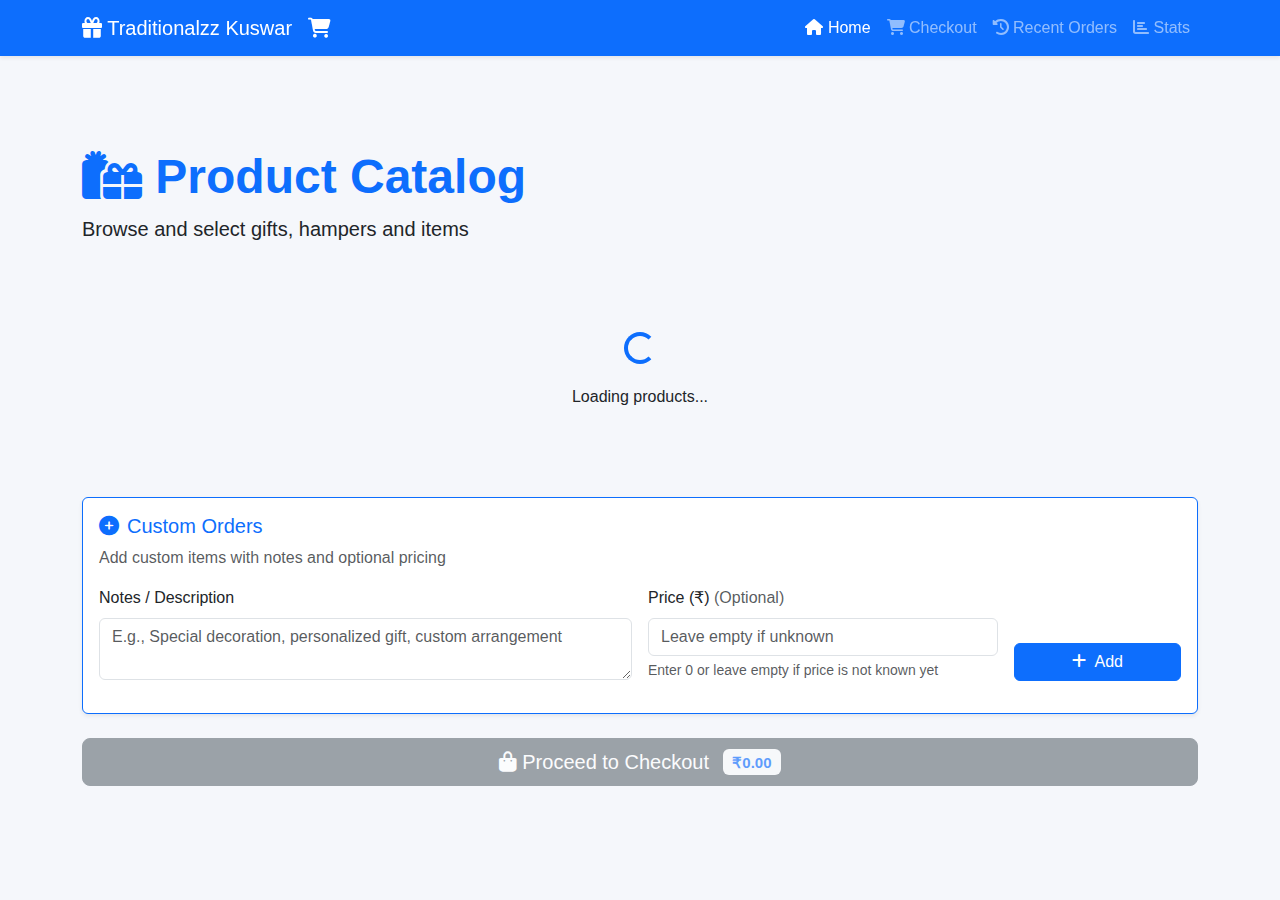
<file: index.html>
<!DOCTYPE html>
<html lang="en">
<head>
    <meta charset="UTF-8">
    <meta name="viewport" content="width=device-width, initial-scale=1.0">
    <title>Kuswar - Product Catalog</title>
    <!-- Bootstrap 5 -->
    <link href="https://cdn.jsdelivr.net/npm/bootstrap@5.3.0/dist/css/bootstrap.min.css" rel="stylesheet">
    <!-- Font Awesome -->
    <link rel="stylesheet" href="https://cdnjs.cloudflare.com/ajax/libs/font-awesome/6.4.0/css/all.min.css">
    <style>
        :root {
            --primary-color: #4361ee;
            --secondary-color: #3a0ca3;
        }
        
        body {
            padding-top: 76px;
            background-color: #f5f7fb;
            font-family: 'Segoe UI', Tahoma, Geneva, Verdana, sans-serif;
        }
        
        .product-card {
            transition: transform 0.2s, box-shadow 0.2s;
            border: 1px solid #e9ecef;
        }
        
        .product-card:hover {
            transform: translateY(-5px);
            box-shadow: 0 10px 20px rgba(0, 0, 0, 0.1);
        }
        
        .quantity-control .input-group {
            max-width: 150px;
            margin: 0 auto;
        }
        
        .cart-item {
            transition: background-color 0.2s;
        }
        
        .cart-item:hover {
            background-color: rgba(0, 0, 0, 0.02);
        }
        
        .stat-card {
            border-left: 5px solid var(--primary-color);
            transition: transform 0.3s ease;
        }
        
        .stat-card:hover {
            transform: translateY(-5px);
        }
        
        .toast-container {
            z-index: 9999;
        }
    </style>
</head>
<body>
    <!-- Navigation -->
    <nav class="navbar navbar-expand-lg navbar-dark bg-primary shadow-sm fixed-top">
        <div class="container">
            <a class="navbar-brand" href="index.html">
                <i class="fas fa-gift"></i> Traditionalzz Kuswar
            </a>
            
            <!-- Cart Icon -->
            <div class="d-flex align-items-center">
                <a href="#" class="text-white position-relative me-3" data-bs-toggle="offcanvas" data-bs-target="#cartOffcanvas">
                    <i class="fas fa-shopping-cart fa-lg"></i>
                    <span id="cartCount" class="position-absolute top-0 start-100 translate-middle badge rounded-pill bg-danger" style="display: none;">
                        0
                    </span>
                </a>
                
                <!-- Hamburger Menu -->
                <button class="navbar-toggler" type="button" data-bs-toggle="collapse" data-bs-target="#navbarNav">
                    <span class="navbar-toggler-icon"></span>
                </button>
            </div>
            
            <!-- Navigation Links -->
            <div class="collapse navbar-collapse" id="navbarNav">
                <ul class="navbar-nav ms-auto">
                    <li class="nav-item">
                        <a class="nav-link active" href="index.html">
                            <i class="fas fa-home"></i> Home
                        </a>
                    </li>
                    <li class="nav-item">
                        <a class="nav-link" href="checkout.html">
                            <i class="fas fa-shopping-cart"></i> Checkout
                        </a>
                    </li>
                    <li class="nav-item">
                        <a class="nav-link" href="orders.html">
                            <i class="fas fa-history"></i> Recent Orders
                        </a>
                    </li>
                    <li class="nav-item">
                        <a class="nav-link" href="stats.html">
                            <i class="fas fa-chart-bar"></i> Stats
                        </a>
                    </li>
                </ul>
            </div>
        </div>
    </nav>

    <!-- Main Content -->
    <div class="container mt-5 pt-4">
        <!-- Page Header -->
        <div class="row mb-4">
            <div class="col-12">
                <h1 class="display-5 fw-bold text-primary">
                    <i class="fas fa-gifts"></i> Product Catalog
                </h1>
                <p class="lead">Browse and select gifts, hampers and items</p>
            </div>
        </div>
        
        <!-- Categories and Products -->
        <div class="row">
            <div class="col-12">
                <div id="categoriesAccordion" class="accordion">
                    <!-- Categories will be loaded here dynamically -->
                    <div class="text-center py-5">
                        <div class="spinner-border text-primary" role="status">
                            <span class="visually-hidden">Loading products...</span>
                        </div>
                        <p class="mt-3">Loading products...</p>
                    </div>
                </div>
            </div>
        </div>

        <!-- Custom Order Section -->
        <div class="row mt-4">
            <div class="col-12">
                <div class="card border-primary shadow-sm">
                    <div class="card-body">
                        <h5 class="card-title text-primary">
                            <i class="fas fa-plus-circle me-2"></i>Custom Orders
                        </h5>
                        <p class="text-muted mb-3">Add custom items with notes and optional pricing</p>
                        
                        <!-- Custom Order Form -->
                        <div id="customOrderForm" class="mb-3">
                            <div class="row g-3">
                                <div class="col-md-6">
                                    <label for="customNotes" class="form-label">Notes / Description</label>
                                    <textarea class="form-control" id="customNotes" rows="2" 
                                              placeholder="E.g., Special decoration, personalized gift, custom arrangement"></textarea>
                                </div>
                                <div class="col-md-4">
                                    <label for="customPrice" class="form-label">Price (₹) <span class="text-muted">(Optional)</span></label>
                                    <input type="number" class="form-control" id="customPrice" 
                                           min="0" step="1" placeholder="Leave empty if unknown">
                                    <div class="form-text">Enter 0 or leave empty if price is not known yet</div>
                                </div>
                                <div class="col-md-2 d-flex align-items-end">
                                    <button class="btn btn-primary w-100" onclick="addCustomOrder()">
                                        <i class="fas fa-plus me-1"></i> Add
                                    </button>
                                </div>
                            </div>
                        </div>
                        
                        <!-- Custom Orders List -->
                        <div id="customOrdersList" class="mt-3">
                            <!-- Custom orders will be displayed here -->
                        </div>
                    </div>
                </div>
            </div>
        </div>
        
        <!-- Checkout Button -->
        <div class="row mt-4">
            <div class="col-12">
                <div class="d-grid">
                    <button id="checkoutBtn" class="btn btn-primary btn-lg" onclick="proceedToCheckout()" disabled>
                        <i class="fas fa-shopping-bag"></i> Proceed to Checkout
                        <span id="cartTotalBadge" class="badge bg-light text-primary ms-2">₹0</span>
                    </button>
                </div>
            </div>
        </div>
    </div>

    <!-- Cart Offcanvas -->
    <div class="offcanvas offcanvas-end" tabindex="-1" id="cartOffcanvas">
        <div class="offcanvas-header bg-primary text-white">
            <h5 class="offcanvas-title">
                <i class="fas fa-shopping-cart"></i> Your Cart
            </h5>
            <button type="button" class="btn-close btn-close-white" data-bs-dismiss="offcanvas"></button>
        </div>
        <div class="offcanvas-body">
            <div id="cartItems" class="mb-3">
                <!-- Cart items will be loaded here -->
                <p class="text-muted text-center py-3">Your cart is empty</p>
            </div>
            <div class="border-top pt-3">
                <div class="d-flex justify-content-between mb-3">
                    <h5>Total:</h5>
                    <h5 class="text-primary" id="cartTotal">₹0.00</h5>
                </div>
                <button class="btn btn-primary w-100 mb-2" onclick="proceedToCheckout()">
                    <i class="fas fa-check"></i> Checkout Now
                </button>
                <button class="btn btn-outline-danger w-100" onclick="clearCart()">
                    <i class="fas fa-trash"></i> Clear Cart
                </button>
            </div>
        </div>
    </div>

    <!-- Toast Container -->
    <div class="toast-container position-fixed bottom-0 end-0 p-3"></div>

    <!-- Custom Order Edit Modal -->
    <div class="modal fade" id="customOrderEditModal" tabindex="-1" aria-hidden="true">
        <div class="modal-dialog">
            <div class="modal-content">
                <div class="modal-header bg-primary text-white">
                    <h5 class="modal-title">
                        <i class="fas fa-edit me-2"></i>Edit Custom Order
                    </h5>
                    <button type="button" class="btn-close btn-close-white" data-bs-dismiss="modal"></button>
                </div>
                <div class="modal-body">
                    <form id="editCustomOrderForm">
                        <input type="hidden" id="editCustomId">
                        <div class="mb-3">
                            <label for="editCustomNotes" class="form-label">Notes / Description</label>
                            <textarea class="form-control" id="editCustomNotes" rows="3" required></textarea>
                        </div>
                        <div class="mb-3">
                            <label for="editCustomPrice" class="form-label">Price (₹)</label>
                            <input type="number" class="form-control" id="editCustomPrice" 
                                   min="0" step="1" required>
                        </div>
                    </form>
                </div>
                <div class="modal-footer">
                    <button type="button" class="btn btn-secondary" data-bs-dismiss="modal">Cancel</button>
                    <button type="button" class="btn btn-primary" onclick="saveCustomOrderEdit()">Save Changes</button>
                </div>
            </div>
        </div>
    </div>

    <!-- Bootstrap & Custom JS -->
    <script src="https://cdn.jsdelivr.net/npm/bootstrap@5.3.0/dist/js/bootstrap.bundle.min.js"></script>
    <script>
        // Configuration
        const CONFIG = {
            API_BASE_URL: "https://kuswar-backend.onrender.com"
        };

        // Global cart
        let cart = {};

        // Custom Orders Functions
        let customOrders = {};

        // Initialize when page loads
        document.addEventListener('DOMContentLoaded', function() {
            initHomepage();
        });

        async function initHomepage() {
            try {
                // Load cart from localStorage
                const savedCart = localStorage.getItem('kuswar_cart');
                if (savedCart) {
                    cart = JSON.parse(savedCart);
                    updateCartCount();
                }

                // Load custom orders
                initCustomOrders();

                loadRealProducts();

                // Update UI immediately
                updateCheckoutButton();
                loadCartItems();
                
                // THEN try to load from backend in background
                setTimeout(async () => {
                    try {
                        console.log('Trying to connect to backend...');
                        const response = await fetch(`${CONFIG.API_BASE_URL}/api/products/by-category/all`, {
                            signal: AbortSignal.timeout(5000) // 5 second timeout
                        });
                        
                        if (response.ok) {
                            const data = await response.json();
                            if (data.success) {
                                console.log('Backend connected, updating products...');
                                // Update with real data
                                // ... process and update UI ...
                                showNotification('Updated with live inventory', 'success');
                            }
                        }
                    } catch (error) {
                        console.log('Backend not available, continuing with sample data');
                    }
                }, 1000);
                
            } catch (error) {
                console.error('Error:', error);
                showNotification('Error loading page', 'danger');
            }
        }

        // Initialize custom orders from localStorage
        function initCustomOrders() {
            const savedCustomOrders = localStorage.getItem('kuswar_custom_orders');
            if (savedCustomOrders) {
                customOrders = JSON.parse(savedCustomOrders);
                renderCustomOrders();
            }
        }

        async function loadRealProducts() {
            try {
                // Try your API endpoints
                const endpoints = [
                    '/api/products/grouped-by-category',
                    '/api/products/by-category/all'
                ];

                let data = null;

                for (const endpoint of endpoints) {
                    try {
                        const response = await fetch(`${CONFIG.API_BASE_URL}${endpoint}`);
                        if (response.ok) {
                            const result = await response.json();
                            if (result.success && result.data) {
                                data = result.data;
                                console.log(`Loaded real products from ${endpoint}`);
                                break;
                            }
                        }
                    } catch (e) {
                        console.log(`Failed endpoint ${endpoint}:`, e.message);
                    }
                }

                if (data) {
                    // Check data format and render
                    if (Array.isArray(data)) {
                        // Group by category if data is array
                        const grouped = {};
                        data.forEach(product => {
                            const category = product.Category || 'Uncategorized';
                            if (!grouped[category]) {
                                grouped[category] = [];
                            }
                            grouped[category].push({
                                ProductID: product.ProductID,
                                ProductName: product.ProductName,
                                UnitPrice: product.UnitPrice || 0,
                                Stock: product.Stock || 0,
                                Description: product.Description || ''
                            });
                        });
                        renderCategories(grouped);
                    } else if (typeof data === 'object') {
                        // Data is already grouped
                        renderCategories(data);
                    }
                } else {
                    // Fallback to sample if API fails
                    loadSampleProducts();
                }
            } catch (error) {
                console.error('Error loading real products:', error);
                loadSampleProducts();
            }
        }

        // Render categories
        function renderCategories(groupedProducts) {
            const accordion = document.getElementById('categoriesAccordion');
            accordion.innerHTML = '';
            
            const categories = Object.keys(groupedProducts).sort();
            
            categories.forEach((category, index) => {
                const products = groupedProducts[category];
                const accordionId = `category-${index}`;
                const isFirst = index === 0;
                
                const accordionItem = document.createElement('div');
                accordionItem.className = 'accordion-item shadow-sm mb-3';
                
                accordionItem.innerHTML = `
                    <h2 class="accordion-header" id="heading-${accordionId}">
                        <button class="accordion-button ${isFirst ? '' : 'collapsed'}" 
                                type="button" 
                                data-bs-toggle="collapse" 
                                data-bs-target="#collapse-${accordionId}"
                                aria-expanded="${isFirst ? 'true' : 'false'}"
                                aria-controls="collapse-${accordionId}">
                            <i class="fas fa-folder me-2"></i>
                            <strong>${category}</strong>
                            <span class="badge bg-primary rounded-pill ms-2">${products.length}</span>
                        </button>
                    </h2>
                    <div id="collapse-${accordionId}" 
                         class="accordion-collapse collapse ${isFirst ? 'show' : ''}"
                         aria-labelledby="heading-${accordionId}"
                         data-bs-parent="#categoriesAccordion">
                        <div class="accordion-body p-3">
                            <div class="row g-3" id="products-${accordionId}">
                            </div>
                        </div>
                    </div>
                `;
                
                accordion.appendChild(accordionItem);
                renderProducts(`products-${accordionId}`, products, category);
            });
        }

        // Render products in a category - HORIZONTAL COMPACT LAYOUT
        function renderProducts(containerId, products, category) {
            const container = document.getElementById(containerId);
            if (!container) return;
            
            container.innerHTML = '';
            
            products.forEach(product => {
                const productId = product.ProductID;
                const productName = product.ProductName;
                const price = product.UnitPrice || 0;
                
                const cartQuantity = cart[productId] ? cart[productId].quantity : 0;
                
                const productRow = document.createElement('div');
                productRow.className = 'product-row-horizontal mb-2';
                
                productRow.innerHTML = `
                    <div class="card border shadow-sm mb-2">
                        <div class="card-body p-2">
                            <div class="d-flex flex-column flex-sm-row align-items-sm-center gap-2">
                            
                                <div class="product-name flex-grow-1 mb-1 mb-sm-0">
                                    <span class="fw-medium text-break">${productName}</span>
                                </div>
                            
                                <div class="d-flex align-items-center justify-content-between w-100 w-sm-auto gap-3">
                                
                                    <div class="quantity-controls d-flex align-items-center">
                                        <button class="btn btn-outline-primary btn-sm px-2" type="button" 
                                                onclick="handleMinusButton('${productId}')"
                                                ${cartQuantity <= 0 ? 'disabled' : ''}
                                                style="min-width: 32px;">
                                            <i class="fas fa-minus"></i>
                                        </button>
                                        
                                        <input type="number" 
                                               class="form-control form-control-sm text-center mx-1" 
                                               data-product-id="${productId}"
                                               value="${cartQuantity}"
                                               min="0" step="1"
                                               onchange="updateQuantityFromInput('${productId}', this.value)"
                                               oninput="validateDecimalInput(this)"
                                               style="width: 60px;">
                                        <button class="btn btn-outline-primary btn-sm px-2" type="button" 
                                                onclick="handlePlusButton('${productId}')"
                                                style="min-width: 32px;">
                                            <i class="fas fa-plus"></i>
                                        </button>
                                    </div>
                                
                                    <div class="d-flex align-items-center gap-3">
                                        <span class="fw-bold text-primary text-nowrap" style="font-size: 10px;">₹${price}</span>
                                    </div>
                                </div>
                            </div>
                        </div>
                    </div>
                `;
                
                container.appendChild(productRow);
            });
        }

        // Decrement quantity by 1
        function decrementQuantity(productId) {
            const item = cart[productId];
            if (item) {
                // Decrease by 1, but keep as decimal if it was decimal
                const newQuantity = parseFloat((item.quantity - 1).toFixed(2));
                
                if (newQuantity <= 0) {
                    delete cart[productId];
                    showNotification(`${item.name} removed from cart`, 'info');
                } else {
                    item.quantity = newQuantity;
                    showNotification(`${item.name} quantity decreased to ${newQuantity}`, 'info');
                }
                
                saveCart();
                updateProductDisplay(productId);
            }
        }

        // Update quantity from manual input (supports decimals)
        function updateQuantityFromInput(productId, value) {
            const quantity = parseFloat(value);
            
            if (isNaN(quantity) || quantity < 0) {
                // Remove from cart if invalid
                if (cart[productId]) {
                    delete cart[productId];
                    showNotification('Item removed from cart', 'info');
                }
            } else if (quantity === 0) {
                // Remove from cart if zero
                if (cart[productId]) {
                    const itemName = cart[productId].name;
                    delete cart[productId];
                    showNotification(`${itemName} removed from cart`, 'info');
                }
            } else {
                // Get product info if not in cart
                if (!cart[productId]) {
                    const input = document.querySelector(`input[data-product-id="${productId}"]`);
                    if (input) {
                        const card = input.closest('.card');
                        const name = card.querySelector('.product-name span').textContent;
                        const price = parseFloat(card.querySelector('.text-primary').textContent.replace('₹', ''));
                        const category = card.closest('.accordion-item').querySelector('.accordion-button strong').textContent;
                        
                        cart[productId] = {
                            id: productId,
                            name: name,
                            price: price,
                            category: category,
                            quantity: quantity
                        };
                        showNotification(`${name} added to cart (${quantity})`, 'success');
                    }
                } else {
                    // Update existing cart item
                    cart[productId].quantity = quantity;
                    showNotification(`${cart[productId].name} quantity updated to ${quantity}`, 'success');
                }
            }
            
            saveCart();
            updateProductDisplay(productId);
        }

        // Validate decimal input
        function validateDecimalInput(input) {
            let value = input.value;
            
            // Allow empty input
            if (value === '') return;
            
            // Parse as float
            let numValue = parseFloat(value);
            
            // Check if valid number
            if (isNaN(numValue) || numValue < 0) {
                input.value = '0';
                return;
            }
            
            // Round to 2 decimal places
            if (value.includes('.') && value.split('.')[1].length > 2) {
                input.value = numValue.toFixed(2);
            }
        }
        
        // Increment quantity by 1
        function incrementQuantity(productId, productName, price, category) {
            if (!cart[productId]) {
                // Need to get product info from DOM
                const input = document.querySelector(`input[data-product-id="${productId}"]`);
                if (input) {
                    const card = input.closest('.card');
                    const name = productName || card.querySelector('.product-name span').textContent;
                    const price = price || parseFloat(card.querySelector('.text-primary').textContent.replace('₹', ''));
                    const category = category || card.closest('.accordion-item').querySelector('.accordion-button strong').textContent;
                    
                    cart[productId] = {
                        id: productId,
                        name: name,
                        price: price,
                        category: category,
                        quantity: 1.0
                    };
                    showNotification(`${name} added to cart`, 'success');
                }
            } else {
                // Increase by 1, but keep as decimal
                cart[productId].quantity = parseFloat((cart[productId].quantity + 1).toFixed(2));
                showNotification(`${cart[productId].name} quantity increased to ${cart[productId].quantity}`, 'success');
            }
            
            saveCart();
            updateProductDisplay(productId);
        }

        // Add custom order to cart
        function addCustomOrder() {
            const notes = document.getElementById('customNotes').value.trim();
            const priceInput = document.getElementById('customPrice').value.trim();

            if (!notes) {
                showNotification('Please enter notes/description for the custom order', 'warning');
                return;
            }

            // Parse price (allow empty for unknown price)
            const price = priceInput === '' ? 0 : parseFloat(priceInput);

            if (isNaN(price) || price < 0) {
                showNotification('Please enter a valid price (or leave empty for unknown)', 'warning');
                return;
            }

            const customId = 'CUSTOM_' + Date.now() + '_' + Math.random().toString(36).substr(2, 9);
            const customItem = {
                id: customId,
                name: 'Custom Order: ' + (notes.length > 50 ? notes.substring(0, 50) + '...' : notes),
                fullNotes: notes,
                price: price,
                quantity: 1,
                category: 'Custom Orders',
                isCustom: true,
                priceKnown: price > 0
            };

            // Add to custom orders object
            customOrders[customId] = customItem;

            // Also add to main cart for checkout
            cart[customId] = customItem;

            // Save both
            saveCustomOrders();
            saveCart();

            // Clear form
            document.getElementById('customNotes').value = '';
            document.getElementById('customPrice').value = '';

            // Update UI
            renderCustomOrders();
            updateCartCount();
            loadCartItems();
            updateCheckoutButton();

            showNotification('Custom order added to cart', 'success');
        }

                // Render custom orders list
        function renderCustomOrders() {
            const container = document.getElementById('customOrdersList');
            const customOrdersArray = Object.values(customOrders);

            if (customOrdersArray.length === 0) {
                container.innerHTML = `
                    <div class="alert alert-info">
                        <i class="fas fa-info-circle me-2"></i>
                        No custom orders added yet. Add one using the form above.
                    </div>
                `;
                return;
            }

            let html = '<div class="list-group">';

            customOrdersArray.forEach(order => {
                html += `
                    <div class="list-group-item list-group-item-action" id="custom-order-${order.id}">
                        <div class="d-flex justify-content-between align-items-start">
                            <div class="flex-grow-1 me-3">
                                <div class="d-flex justify-content-between align-items-start mb-1">
                                    <h6 class="mb-0">${order.name}</h6>
                                    <span class="badge ${order.priceKnown ? 'bg-success' : 'bg-warning'}">
                                        ${order.priceKnown ? `₹${order.price.toFixed(2)}` : 'Price TBD'}
                                    </span>
                                </div>
                                <p class="text-muted mb-1 small">${order.fullNotes}</p>
                                <div class="mt-2">
                                    <button class="btn btn-sm btn-outline-primary me-1" onclick="editCustomOrder('${order.id}')">
                                        <i class="fas fa-edit me-1"></i>Edit
                                    </button>
                                    <button class="btn btn-sm btn-outline-danger" onclick="removeCustomOrder('${order.id}')">
                                        <i class="fas fa-trash me-1"></i>Remove
                                    </button>
                                </div>
                            </div>
                        </div>
                    </div>
                `;
            });

            html += '</div>';
            container.innerHTML = html;
        }
        // Edit custom order
        function editCustomOrder(orderId) {
            const order = customOrders[orderId];
            if (!order) return;

            document.getElementById('editCustomId').value = orderId;
            document.getElementById('editCustomNotes').value = order.fullNotes;
            document.getElementById('editCustomPrice').value = order.price;

            // Show modal
            const modal = new bootstrap.Modal(document.getElementById('customOrderEditModal'));
            modal.show();
        }

        // Save edited custom order
        function saveCustomOrderEdit() {
            const orderId = document.getElementById('editCustomId').value;
            const notes = document.getElementById('editCustomNotes').value.trim();
            const price = parseFloat(document.getElementById('editCustomPrice').value);

            if (!orderId || !notes || isNaN(price) || price < 0) {
                showNotification('Please fill all fields correctly', 'warning');
                return;
            }

            const order = customOrders[orderId];
            if (order) {
                // Update custom order
                order.name = 'Custom Order: ' + (notes.length > 50 ? notes.substring(0, 50) + '...' : notes);
                order.fullNotes = notes;
                order.price = price;
                order.priceKnown = price > 0;

                // Also update in main cart
                cart[orderId] = order;

                // Save changes
                saveCustomOrders();
                saveCart();

                // Update UI
                renderCustomOrders();
                updateCartCount();
                loadCartItems();
                updateCheckoutButton();

                // Close modal
                const modal = bootstrap.Modal.getInstance(document.getElementById('customOrderEditModal'));
                modal.hide();

                showNotification('Custom order updated', 'success');
            }
        }

        // Remove custom order
        function removeCustomOrder(orderId) {
            if (confirm('Are you sure you want to remove this custom order?')) {
                // Remove from custom orders
                delete customOrders[orderId];

                // Remove from main cart
                delete cart[orderId];

                // Save changes
                saveCustomOrders();
                saveCart();

                // Update UI
                renderCustomOrders();
                updateCartCount();
                loadCartItems();
                updateCheckoutButton();

                showNotification('Custom order removed', 'info');
            }
        }

        // Save custom orders to localStorage
        function saveCustomOrders() {
            localStorage.setItem('kuswar_custom_orders', JSON.stringify(customOrders));
        }
        

        // Add to cart
        function addToCart(productId, productName, price, category, quantity = 1) {
            const qty = parseFloat(quantity);
            
            if (!cart[productId]) {
                cart[productId] = {
                    id: productId,
                    name: productName,
                    price: price,
                    category: category,
                    quantity: qty
                };
            } else {
                // Add to existing quantity
                cart[productId].quantity = parseFloat((cart[productId].quantity + qty).toFixed(2));
            }
            
            saveCart();
            updateProductDisplay(productId);
            showNotification(`${productName} added to cart (${qty})`, 'success');
        }

        // Remove from cart
        function removeFromCart(productId, decrementBy = 1) {
            const item = cart[productId];
            if (item) {
                const newQuantity = parseFloat((item.quantity - decrementBy).toFixed(2));
                
                if (newQuantity <= 0) {
                    delete cart[productId];
                    showNotification(`${item.name} removed from cart`, 'info');
                } else {
                    item.quantity = newQuantity;
                    showNotification(`${item.name} quantity decreased to ${newQuantity}`, 'info');
                }
                
                saveCart();
                updateProductDisplay(productId);
            }
        }

                // Simple add to cart for the [+] button
        function handlePlusButton(productId) {
            const input = document.querySelector(`input[data-product-id="${productId}"]`);
            if (!input) return;
            
            const currentValue = parseFloat(input.value) || 0;
            const newValue = parseFloat((currentValue + 1).toFixed(2));
            
            // Update the input
            input.value = newValue;
            
            // Trigger the onchange event to update cart
            input.dispatchEvent(new Event('change'));
        }
        
        // Simple remove for the [-] button
        function handleMinusButton(productId) {
            const input = document.querySelector(`input[data-product-id="${productId}"]`);
            if (!input) return;
            
            const currentValue = parseFloat(input.value) || 0;
            const newValue = parseFloat((currentValue - 1).toFixed(2));
            
            if (newValue < 0) {
                newValue = 0;
            }
            
            // Update the input
            input.value = newValue;
            
            // Trigger the onchange event to update cart
            input.dispatchEvent(new Event('change'));
        }

        // Update product quantity
        function updateProductQuantity(productId, quantity) {
            const qty = parseInt(quantity);
            if (isNaN(qty) || qty < 0) {
                if (cart[productId]) {
                    delete cart[productId];
                }
            } else if (qty === 0) {
                if (cart[productId]) {
                    delete cart[productId];
                }
            } else {
                if (!cart[productId]) {
                    // Find product info
                    const input = document.querySelector(`input[data-product-id="${productId}"]`);
                    if (input) {
                        const card = input.closest('.product-card');
                        const name = card.querySelector('.card-title').textContent;
                        const price = parseFloat(card.querySelector('.text-primary').textContent.replace('₹', ''));
                        const category = card.closest('.accordion-item').querySelector('.accordion-button strong').textContent;
                        
                        cart[productId] = {
                            id: productId,
                            name: name,
                            price: price,
                            category: category,
                            quantity: qty
                        };
                    }
                } else {
                    cart[productId].quantity = qty;
                }
            }
            
            saveCart();
            updateProductDisplay(productId);
        }

        // Update product display
        function updateProductDisplay(productId) {
            const input = document.querySelector(`input[data-product-id="${productId}"]`);
            const minusButton = input ? input.previousElementSibling : null;

            if (input) {
                const currentQuantity = cart[productId] ? cart[productId].quantity : 0;
                input.value = currentQuantity;

                // Update minus button state
                if (minusButton) {
                    minusButton.disabled = currentQuantity <= 0;
                }
            }
            updateCartCount();
            loadCartItems();
            updateCheckoutButton();
        }

        // Save cart
        function saveCart() {
            localStorage.setItem('kuswar_cart', JSON.stringify(cart));
            updateCartCount();
        }

        // Update cart count to show total quantity (including decimals)
        function updateCartCount() {
            const cartCount = document.getElementById('cartCount');
            if (cartCount) {
                const totalItems = Object.values(cart).reduce((sum, item) => {
                    return parseFloat((sum + item.quantity).toFixed(2));
                }, 0);

                // Display as integer if whole number, other show 1 decimal
                const displayCount = totalItems % 1 === 0 ?
                    totalItems.toFixed(0):
                    totalItems.toFixed(1);

                cartCount.textContent = displayCount;
                cartCount.style.display = totalItems > 0 ? 'inline-block' : 'none';
            }
        }

        // Load cart items with decimal support and custom orders
        function loadCartItems() {
            const cartItemsContainer = document.getElementById('cartItems');
            const cartTotalElement = document.getElementById('cartTotal');
            
            if (!cartItemsContainer || !cartTotalElement) return;
            
            const cartItems = Object.values(cart);
            
            if (cartItems.length === 0) {
                cartItemsContainer.innerHTML = `
                    <p class="text-muted text-center py-3">
                        <i class="fas fa-shopping-cart fa-2x mb-3"></i><br>
                        Your cart is empty
                    </p>
                `;
                cartTotalElement.textContent = '₹0.00';
                return;
            }
            
            let total = 0;
            let itemsHTML = '';
            
            cartItems.forEach(item => {
                const isCustom = item.isCustom;
                const itemTotal = parseFloat((item.price * item.quantity).toFixed(2));
                total += itemTotal;

                if (isCustom) {
                    // Custom order item display
                    itemsHTML += `
                        <div class="cart-item mb-3 pb-3 border-bottom">
                            <div class="d-flex justify-content-between align-items-start">
                                <div>
                                    <h6 class="mb-1">
                                        <span class="badge bg-warning me-2">Custom</span>
                                        ${item.name}
                                    </h6>
                                    <small class="text-muted">${item.fullNotes}</small>
                                    <div class="mt-2">
                                        <small class="text-muted">₹${item.price.toFixed(2)} × ${item.quantity}</small>
                                    </div>
                                </div>
                                <div class="text-end">
                                    <h6 class="text-primary mb-1">₹${itemTotal.toFixed(2)}</h6>
                                    <div class="btn-group btn-group-sm">
                                        <button class="btn btn-outline-secondary" disabled>
                                            ${item.quantity}
                                        </button>
                                        <button class="btn btn-outline-danger" 
                                                onclick="removeCustomOrder('${item.id}')">
                                            <i class="fas fa-trash"></i>
                                        </button>
                                    </div>
                                </div>
                            </div>
                        </div>
                    `;
                } else {
                    // Regular item display
                    itemsHTML += `
                        <div class="cart-item mb-3 pb-3 border-bottom">
                            <div class="d-flex justify-content-between align-items-start">
                                <div>
                                    <h6 class="mb-1">${item.name}</h6>
                                    <small class="text-muted">${item.category}</small>
                                    <div class="mt-2">
                                        <small class="text-muted">₹${item.price} × ${item.quantity}</small>
                                    </div>
                                </div>
                                <div class="text-end">
                                    <h6 class="text-primary mb-1">₹${itemTotal.toFixed(2)}</h6>
                                    <div class="btn-group btn-group-sm">
                                        <button class="btn btn-outline-secondary" 
                                                onclick="decrementQuantity('${item.id}')">
                                            <i class="fas fa-minus"></i>
                                        </button>
                                        <button class="btn btn-outline-secondary" disabled>
                                            ${item.quantity % 1 === 0 ? item.quantity : item.quantity.toFixed(2)}
                                        </button>
                                        <button class="btn btn-outline-secondary" 
                                                onclick="incrementQuantity('${item.id}')">
                                            <i class="fas fa-plus"></i>
                                        </button>
                                    </div>
                                </div>
                            </div>
                        </div>
                    `;
                }
            });
            
            cartItemsContainer.innerHTML = itemsHTML;
            cartTotalElement.textContent = `₹${total.toFixed(2)}`;
        }

        // Update checkout button
        function updateCheckoutButton() {
            const checkoutBtn = document.getElementById('checkoutBtn');
            const cartTotalBadge = document.getElementById('cartTotalBadge');
            
            if (!checkoutBtn || !cartTotalBadge) return;
            
            const total = Object.values(cart).reduce((sum, item) => {
                return parseFloat((sum + (item.price * item.quantity)).toFixed(2));
            }, 0);

            // Enable checkout if there are ANY items (regular or custom)
            const hasItems = Object.keys(cart).length > 0;
            
            checkoutBtn.disabled = !hasItems;
            cartTotalBadge.textContent = `₹${total.toFixed(2)}`;
            
            if (hasItems) {
                checkoutBtn.classList.remove('btn-secondary');
                checkoutBtn.classList.add('btn-primary');
            } else {
                checkoutBtn.classList.remove('btn-primary');
                checkoutBtn.classList.add('btn-secondary');
            }
        }

        // Proceed to checkout
        function proceedToCheckout() {
            if (Object.keys(cart).length === 0) {
                showNotification('Please add items to cart before checkout', 'warning');
                return;
            }

            // Check if there are custom orders with unknown prices
            const customOrdersWithUnknownPrice = Object.values(cart).filter(item => 
                item.isCustom && item.price === 0
            );

            if (customOrdersWithUnknownPrice.length > 0) {
                const shouldProceed = confirm(
                    'You have custom orders with unknown prices (₹0). ' +
                    'These will be recorded as ₹0. You can update prices later in the order details.\n\n' +
                    'Do you want to proceed anyway?'
                );

                if (!shouldProceed) {
                    return;
                }
            }

            localStorage.setItem('checkout_cart', JSON.stringify(cart));
            window.location.href = 'checkout.html';
        }

        // Clear cart
        function clearCart() {
            if (confirm('Are you sure you want to clear the entire cart including custom orders?')) {
                // Clear data
                cart = {};
                customOrders = {};
                saveCart();
                saveCustomOrders();
                
                // Reset all product quantity inputs to 0
                const quantityInputs = document.querySelectorAll('input[data-product-id]');
                quantityInputs.forEach(input => {
                    input.value = 0;
                });
                
                // Update UI
                updateCartCount();
                loadCartItems();
                updateCheckoutButton();
                renderCustomOrders();
                
                showNotification('Cart cleared', 'info');
            }
        }

        // Show notification
        function showNotification(message, type = 'info') {
            const toastContainer = document.querySelector('.toast-container');
            const toastId = 'toast-' + Date.now();
            const toast = document.createElement('div');
            toast.className = `toast align-items-center text-white bg-${type} border-0`;
            toast.id = toastId;
            
            toast.innerHTML = `
                <div class="d-flex">
                    <div class="toast-body">
                        ${message}
                    </div>
                    <button type="button" class="btn-close btn-close-white me-2 m-auto" data-bs-dismiss="toast"></button>
                </div>
            `;
            
            toastContainer.appendChild(toast);
            
            const bsToast = new bootstrap.Toast(toast, {
                autohide: true,
                delay: 3000
            });
            bsToast.show();
            
            toast.addEventListener('hidden.bs.toast', function() {
                toast.remove();
            });
        }
    </script>
</body>
</html>
</file>
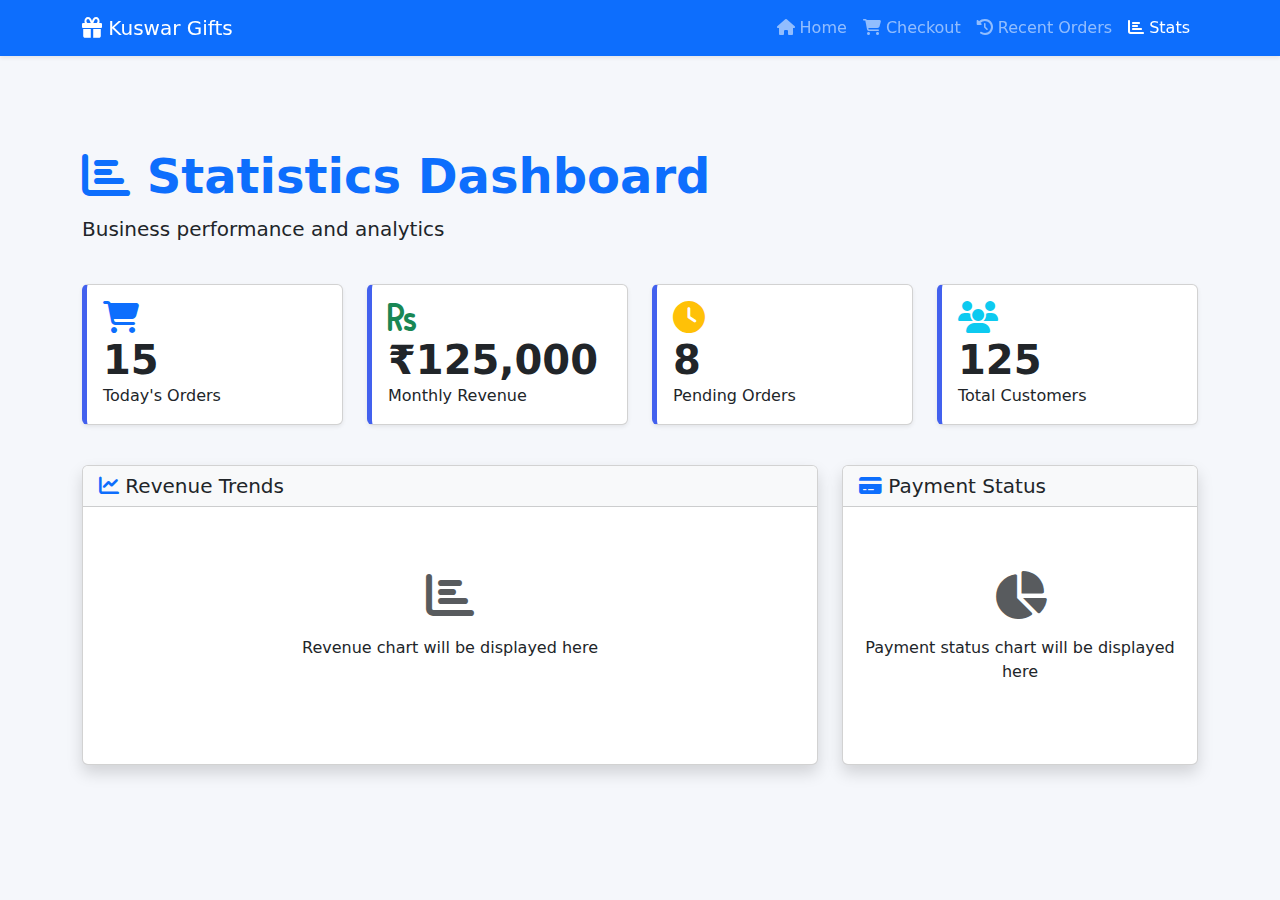
<file: stats.html>
<!DOCTYPE html>
<html lang="en">
<head>
    <meta charset="UTF-8">
    <meta name="viewport" content="width=device-width, initial-scale=1.0">
    <title>Kuswar - Statistics</title>
    <link href="https://cdn.jsdelivr.net/npm/bootstrap@5.3.0/dist/css/bootstrap.min.css" rel="stylesheet">
    <link rel="stylesheet" href="https://cdnjs.cloudflare.com/ajax/libs/font-awesome/6.4.0/css/all.min.css">
    <style>
        body { padding-top: 76px; background-color: #f5f7fb; }
        .stat-card { border-left: 5px solid #4361ee; transition: transform 0.3s; }
        .stat-card:hover { transform: translateY(-5px); }
    </style>
</head>
<body>
    <!-- Navigation -->
    <nav class="navbar navbar-expand-lg navbar-dark bg-primary shadow-sm fixed-top">
        <div class="container">
            <a class="navbar-brand" href="index.html">
                <i class="fas fa-gift"></i> Kuswar Gifts
            </a>
            
            <button class="navbar-toggler" type="button" data-bs-toggle="collapse" data-bs-target="#navbarNav">
                <span class="navbar-toggler-icon"></span>
            </button>
            
            <div class="collapse navbar-collapse" id="navbarNav">
                <ul class="navbar-nav ms-auto">
                    <li class="nav-item">
                        <a class="nav-link" href="index.html">
                            <i class="fas fa-home"></i> Home
                        </a>
                    </li>
                    <li class="nav-item">
                        <a class="nav-link" href="checkout.html">
                            <i class="fas fa-shopping-cart"></i> Checkout
                        </a>
                    </li>
                    <li class="nav-item">
                        <a class="nav-link" href="orders.html">
                            <i class="fas fa-history"></i> Recent Orders
                        </a>
                    </li>
                    <li class="nav-item">
                        <a class="nav-link active" href="stats.html">
                            <i class="fas fa-chart-bar"></i> Stats
                        </a>
                    </li>
                </ul>
            </div>
        </div>
    </nav>

    <!-- Main Content -->
    <div class="container mt-5 pt-4">
        <!-- Page Header -->
        <div class="row mb-4">
            <div class="col-12">
                <h1 class="display-5 fw-bold text-primary">
                    <i class="fas fa-chart-bar"></i> Statistics Dashboard
                </h1>
                <p class="lead">Business performance and analytics</p>
            </div>
        </div>
        
        <!-- Stats Cards -->
        <div class="row mb-4">
            <div class="col-md-3 mb-3">
                <div class="card stat-card h-100 shadow-sm">
                    <div class="card-body">
                        <div class="text-primary">
                            <i class="fas fa-shopping-cart fa-2x"></i>
                        </div>
                        <div class="stat-value display-6 fw-bold">15</div>
                        <div class="stat-label">Today's Orders</div>
                    </div>
                </div>
            </div>
            <div class="col-md-3 mb-3">
                <div class="card stat-card h-100 shadow-sm">
                    <div class="card-body">
                        <div class="text-success">
                            <i class="fas fa-rupee-sign fa-2x"></i>
                        </div>
                        <div class="stat-value display-6 fw-bold">₹125,000</div>
                        <div class="stat-label">Monthly Revenue</div>
                    </div>
                </div>
            </div>
            <div class="col-md-3 mb-3">
                <div class="card stat-card h-100 shadow-sm">
                    <div class="card-body">
                        <div class="text-warning">
                            <i class="fas fa-clock fa-2x"></i>
                        </div>
                        <div class="stat-value display-6 fw-bold">8</div>
                        <div class="stat-label">Pending Orders</div>
                    </div>
                </div>
            </div>
            <div class="col-md-3 mb-3">
                <div class="card stat-card h-100 shadow-sm">
                    <div class="card-body">
                        <div class="text-info">
                            <i class="fas fa-users fa-2x"></i>
                        </div>
                        <div class="stat-value display-6 fw-bold">125</div>
                        <div class="stat-label">Total Customers</div>
                    </div>
                </div>
            </div>
        </div>
        
        <!-- Charts Placeholder -->
        <div class="row mb-4">
            <div class="col-lg-8 mb-4">
                <div class="card shadow h-100">
                    <div class="card-header bg-light">
                        <h5 class="mb-0">
                            <i class="fas fa-chart-line text-primary"></i> Revenue Trends
                        </h5>
                    </div>
                    <div class="card-body">
                        <div class="text-center py-5">
                            <i class="fas fa-chart-bar fa-3x text-muted"></i>
                            <p class="mt-3">Revenue chart will be displayed here</p>
                        </div>
                    </div>
                </div>
            </div>
            
            <div class="col-lg-4 mb-4">
                <div class="card shadow h-100">
                    <div class="card-header bg-light">
                        <h5 class="mb-0">
                            <i class="fas fa-credit-card text-primary"></i> Payment Status
                        </h5>
                    </div>
                    <div class="card-body">
                        <div class="text-center py-5">
                            <i class="fas fa-pie-chart fa-3x text-muted"></i>
                            <p class="mt-3">Payment status chart will be displayed here</p>
                        </div>
                    </div>
                </div>
            </div>
        </div>
    </div>

    <script src="https://cdn.jsdelivr.net/npm/bootstrap@5.3.0/dist/js/bootstrap.bundle.min.js"></script>
</body>
</html>
</file>
